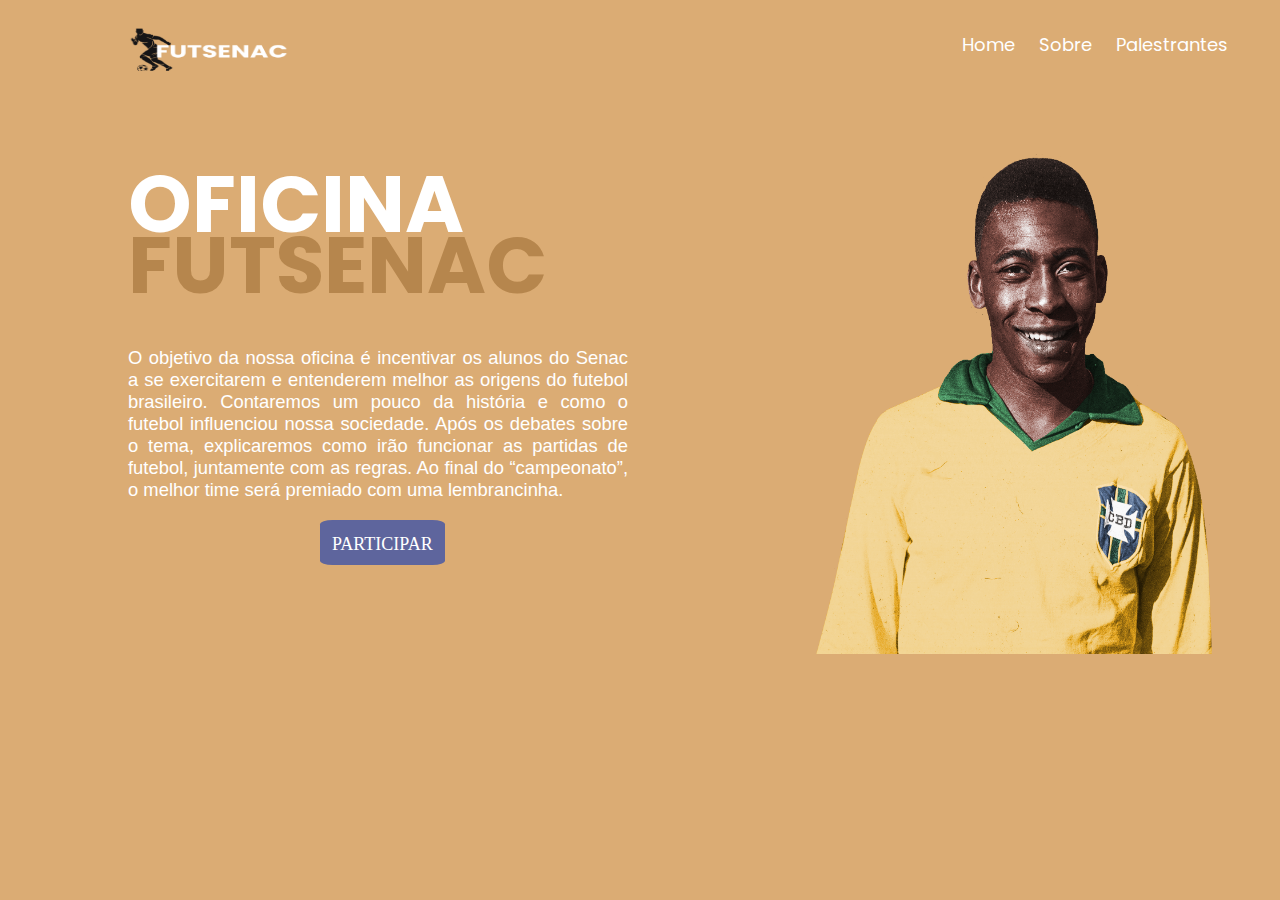
<file: index.html>
<!DOCTYPE html>
<html lang="pt-br">
<head>
    <meta charset="UTF-8">
    <meta http-equiv="X-UA-Compatible" content="IE=edge">
    <meta name="viewport" content="width=device-width, initial-scale=1.0">
    <title>Trabalho</title>
    <link rel="stylesheet" href="main.css">
</head>
<body>
<div class="header">
    <img src="Anotação 2023-05-11 090436.png" class = "logo" alt="">
    <div class="header-right">
        <a href="index.html" style="color: white;">Home</a>
        <a href="index1.html" style="color: white;">Sobre</a>
        <a href="index (2).html" style="color: white;">Palestrantes</a>
  </div>
</div>
<div class="titulo">
    <h1 class="junta-titulo1" style="color: white;">
        OFICINA
    </h1>
    <h1 class="junta-titulo" style="color: #B6864D;">
        FUTSENAC
    </h1>
</div>
<div class="img-pele">
    <img src="Pele-PNG-HD.png" alt="" width="400" height="500">
</div>
<div class="texto-pele">
    <p style="color: white;">O objetivo da nossa oficina é incentivar os alunos do Senac a se exercitarem e entenderem melhor as origens do futebol brasileiro. Contaremos um pouco da história e como o futebol influenciou nossa sociedade. Após os debates sobre o tema, explicaremos como irão funcionar as partidas de futebol, juntamente com as regras. Ao final do “campeonato”, o melhor time será premiado com uma lembrancinha.</p>
</div>
<div class="botao-link">
    <a href="https://forms.gle/DaacwgQBmUStEbkz6" style="color: white;"> PARTICIPAR </a>
</div>
</body>
</html>
</file>
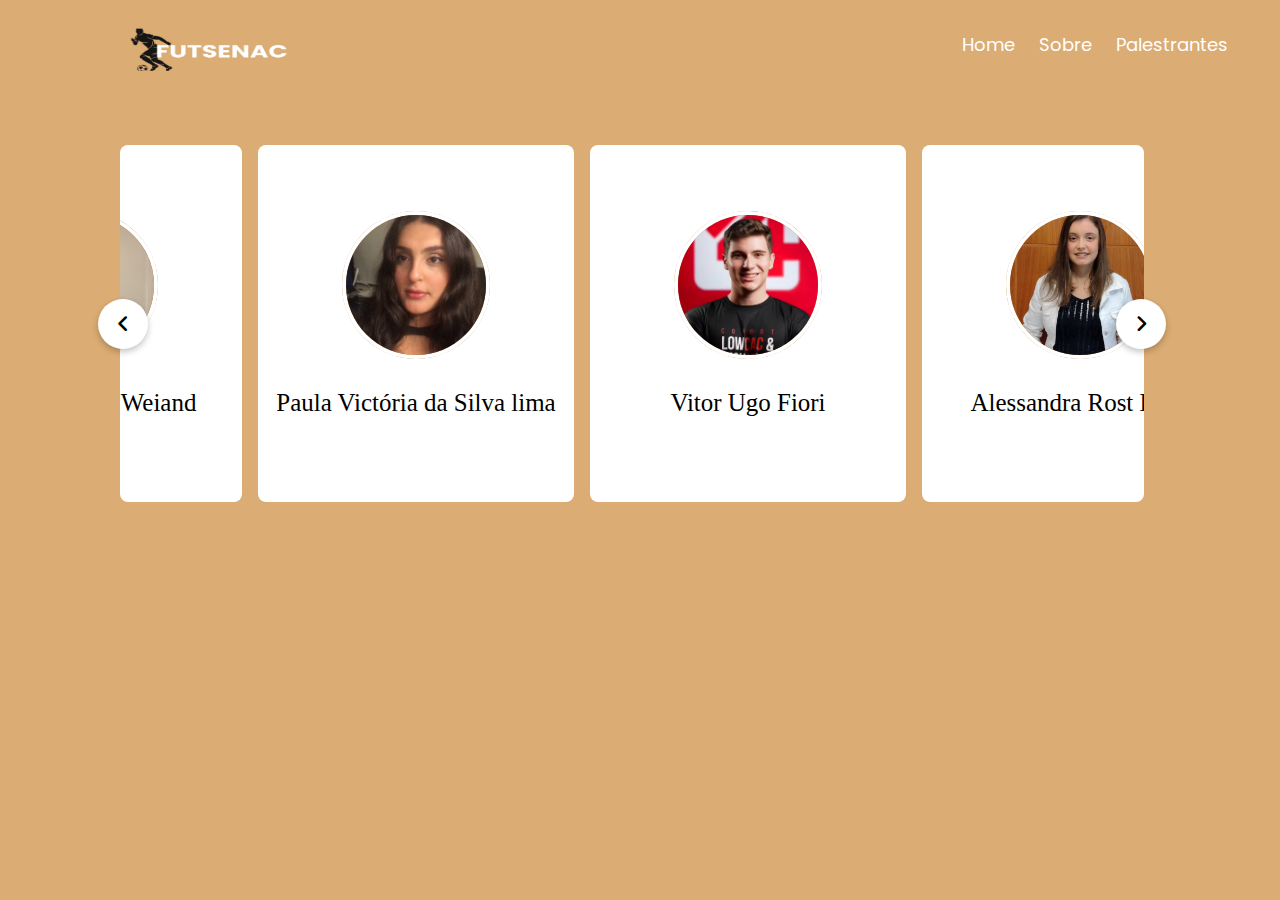
<file: index (2).html>
<!DOCTYPE html>
<html lang="pt-br">
<head>
    <meta charset="UTF-8">
    <meta http-equiv="X-UA-Compatible" content="IE=edge">
    <meta name="viewport" content="width=device-width, initial-scale=1.0">
    <title>Trabalho</title>
    <link rel="stylesheet" href="main (2).css">
    <link rel="stylesheet" href="https://cdnjs.cloudflare.com/ajax/libs/font-awesome/6.3.0/css/all.min.css">
    <script src="script.js" defer></script>
</head>
<body>
<div class="header">
    <img src="Anotação 2023-05-11 090436.png" class = "logo" alt="">
    <div class="header-right">
        <a href="index.html" style="color: white;">Home</a>
        <a href="index1.html" style="color: white;">Sobre</a>
        <a href="index (2).html" style="color: white;">Palestrantes</a>
  </div>
</div>

<div class="wrapper">
    <i id="left" class="fa-solid fa-angle-left"></i>
    <ul class="carousel">
      <li class="card">
        <div class="img"><img src="alessandra-img.png" alt="img" draggable="false"></div>
        <h2>Alessandra Rost Berti</h2>
      </li>
      <li class="card">
        <div class="img"><img src="gabriela-img.png" alt="img" draggable="false"></div>
        <h2>Gabriela Munari de Freitas</h2>
      </li>
      <li class="card">
        <div class="img"><img src="otávio-img.png" alt="img" draggable="false"></div>
        <h2>Otavio Dantas Weiand</h2>
      </li>
      <li class="card">
        <div class="img"><img src="paula-img.png" alt="img" draggable="false"></div>
        <h2>Paula Victória da Silva lima</h2>
      </li>
      <li class="card">
        <div class="img"><img src="vitor-img.png" alt="img" draggable="false"></div>
        <h2>Vitor Ugo Fiori</h2>
      </li>
    </ul>
    <i id="right" class="fa-solid fa-angle-right"></i>
  </div>

</body>
</html>
</file>
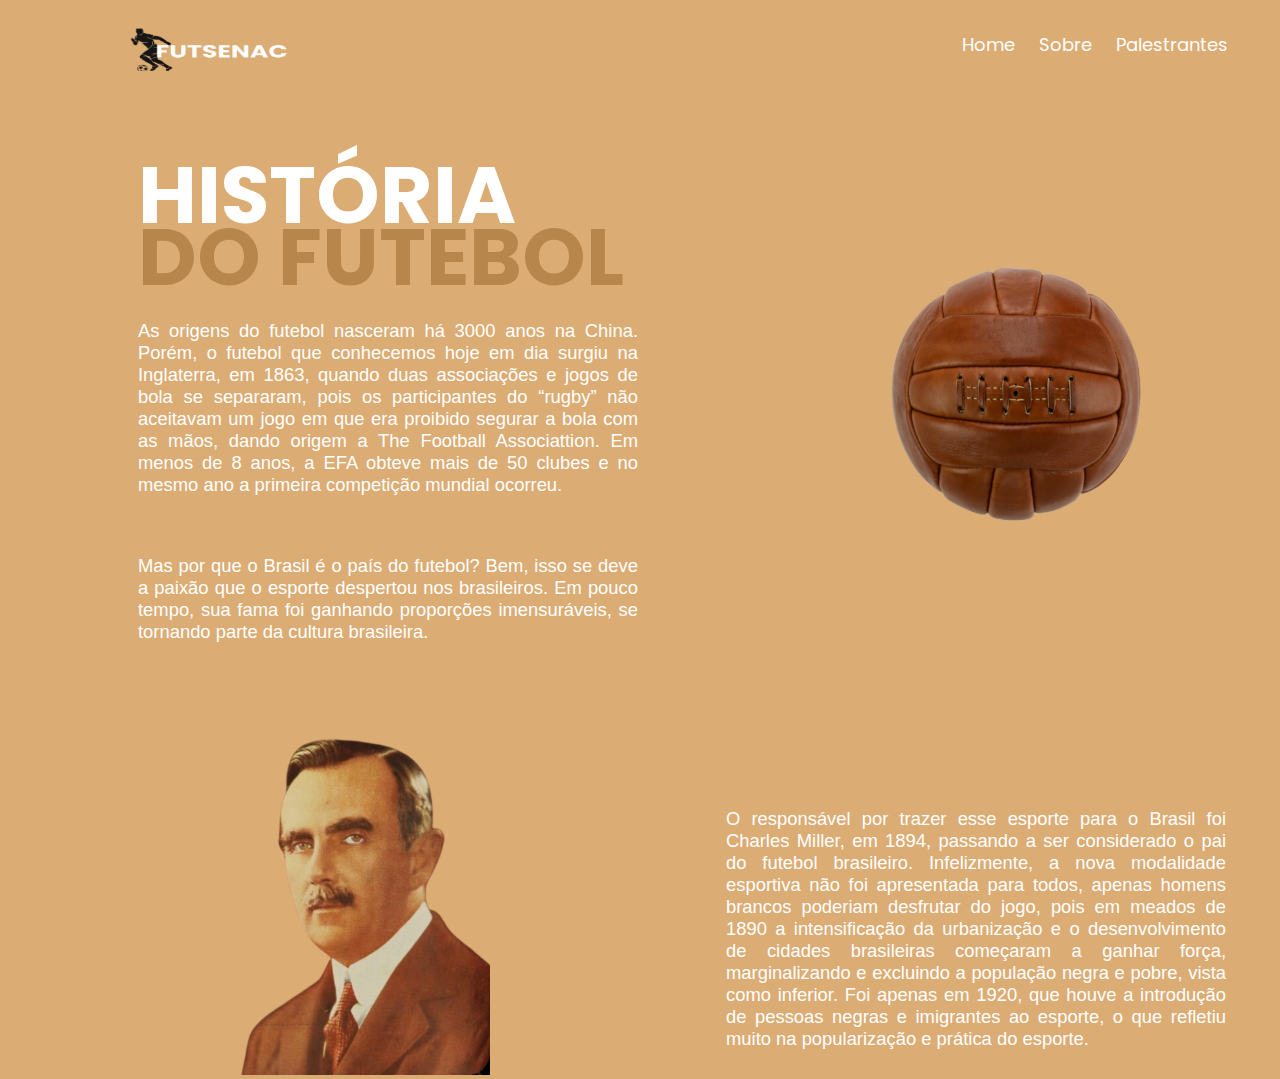
<file: index1.html>
<!DOCTYPE html>
<html lang="en">
<head>
    <meta charset="UTF-8">
    <meta http-equiv="X-UA-Compatible" content="IE=edge">
    <meta name="viewport" content="width=device-width, initial-scale=1.0">
    <title>Document</title>
    <link rel="stylesheet" href="main1.css">
</head>
<body>
    <div class="header">
        <img src="Anotação 2023-05-11 090436.png" class = "logo" alt="">
        <div class="header-right">
            <a href="index.html" style="color: white;">Home</a>
            <a href="index1.html" style="color: white;">Sobre</a>
            <a href="index (2).html" style="color: white;">Palestrantes</a>
      </div>
      <div class="titulo">
        <h1 class="junta-titulo1" style="color: white;">
            HISTÓRIA
        </h1>
        <h1 class="junta-titulo" style="color: #B6864D;">
            DO FUTEBOL
        </h1>
    </div>
    <div class="img-bola">
        <img src="Design sem nome.png" alt="" width="532" height="308">
    </div>
    <div class="texto-pele">
        <p style="color: white;">As origens do futebol nasceram há 3000 anos na China. Porém, o futebol que conhecemos hoje em dia surgiu na Inglaterra, em 1863, quando duas associações e jogos de bola se separaram, pois os participantes do “rugby” não aceitavam um jogo em que era proibido segurar a bola com as mãos, dando origem a The Football Associattion. Em menos de 8 anos, a EFA obteve mais de 50 clubes e no mesmo ano a primeira competição mundial ocorreu.</p>
        <br>
        <p style="color: white;">Mas por que o Brasil é o país do futebol? Bem, isso se deve a paixão que o esporte despertou nos brasileiros. Em pouco tempo, sua fama foi ganhando proporções imensuráveis, se tornando parte da cultura brasileira.</p>
    </div>
    <div class="img-mano">
        <img src="Design sem nome (1).png" alt="" width="100%" height="350vw" style="margin-left: 10%;">
    </div>
    <div class="texto-mano">
        <p style="color: white;">O responsável por trazer esse esporte para o Brasil foi Charles Miller, em 1894, passando a ser considerado o pai do futebol brasileiro. Infelizmente, a nova modalidade esportiva não foi apresentada para todos, apenas homens brancos poderiam desfrutar do jogo, pois em meados de 1890 a intensificação da urbanização e o desenvolvimento de cidades brasileiras começaram a ganhar força, marginalizando e excluindo a população negra e pobre, vista como inferior. Foi apenas em 1920, que houve a introdução de pessoas negras e imigrantes ao esporte, o que refletiu muito na popularização e prática do esporte.</p>
    </div>
</body>
</html>
</file>
<file: main.css>
@import url('https://fonts.googleapis.com/css2?family=Poppins:wght@700&display=swap');

body{
    margin: 0%;
    overflow-x: hidden;
    background-color: #DBAC74;
    
}

.header {
    width: 100%;
    height: 50px;
    border: none;
    background-color: #DBAC74;
    padding: 20px 10px;
    border-radius: none;
  }
  
  .header a {
    float: left;
    color: black;
    text-align: center;
    padding: 12px;
    text-decoration: none;
    font-size: 18px;
    line-height: 25px;
    border-radius: 4px;
  }
  
.logo{
  width: 15%;
  height: 115%;
  padding-left: 8%;
}
  
  .header a:hover {
    background-color: #ddd;
    color: black;
  }
  
  .header a.active {
    background-color: dodgerblue;
    color: white;
  }

  
  .header-right {
    float: right;
    margin-right: 50px;
    font-family: 'Poppins', sans-serif;
  }
  
  @media screen and (max-width: 500px) {
    .header a {
      float: none;
      display: block;
      text-align: left;
    }
    .header-right {
      float: none;
    }
  }

  .titulo{
    font-family: 'Poppins', sans-serif;
    font-size: 250%;
    display: inline-block;
    padding-left: 10%;
    
  }

  .junta-titulo{
    margin-top: -112px;
  }

  .texto-pele{
    display: flex;
    flex-direction: row;
    align-items: center;
    padding-left: 10%;
    font-family: 'Gill Sans', 'Gill Sans MT', Calibri, 'Trebuchet MS', sans-serif;
    font-size: 115%;
    margin-top: -50px;
    text-align: justify;
    width: 500px;
  }

  .img-pele{
    display: inline-block;
    float: right;
    margin-top: 5%;
    margin-right: 5%;
  }

  .botao-link{
    border-radius: 10%;
    width: 125px;
    height: 45px;
    background-color: #5E659D;
    margin-left: 25%;
    text-align: center;
    text-decoration: none;
  }

  .botao-link a {
    float: left;
    color: black;
    text-align: center;
    padding: 12px;
    text-decoration: none;
    font-size: 18px;
    line-height: 25px;
    border-radius: 4px;
  }

  .botao-link a.active {
    background-color: dodgerblue;
    color: white;
  }

  .botao-link a:hover {
    background-color: #ddd;
    color: black;
  }
</file>
<file: main (2).css>
@import url('https://fonts.googleapis.com/css2?family=Poppins:wght@700&display=swap');

body{
    margin: 0%;
    overflow-x: hidden;
    background-color: #DBAC74;
    
}

.header {
    width: 100%;
    height: 50px;
    border: none;
    background-color: #DBAC74;
    padding: 20px 10px;
    border-radius: none;
  }
  
  .header a {
    float: left;
    color: black;
    text-align: center;
    padding: 12px;
    text-decoration: none;
    font-size: 18px;
    line-height: 25px;
    border-radius: 4px;
  }
  
.logo{
  width: 15%;
  height: 115%;
  padding-left: 8%;
}
  
  .header a:hover {
    background-color: #ddd;
    color: black;
  }
  
  .header a.active {
    background-color: dodgerblue;
    color: white;
  }

  
  .header-right {
    float: right;
    margin-right: 50px;
    font-family: 'Poppins', sans-serif;
  }
  
  @media screen and (max-width: 500px) {
    .header a {
      float: none;
      display: block;
      text-align: left;
    }
    .header-right {
      float: none;
    }
  }

  .titulo{
    font-family: 'Poppins', sans-serif;
    font-size: 250%;
    display: inline-block;
    padding-left: 10%;
    
  }

  .junta-titulo{
    margin-top: -112px;
  }

  .texto-pele{
    display: flex;
    flex-direction: row;
    align-items: center;
    padding-left: 10%;
    font-family: 'Gill Sans', 'Gill Sans MT', Calibri, 'Trebuchet MS', sans-serif;
    font-size: 115%;
    margin-top: -50px;
    text-align: justify;
    width: 500px;
  }

  .img-pele{
    display: inline-block;
    float: right;
    margin-top: 5%;
    margin-right: 5%;
  }

  .botao-link{
    border-radius: 10%;
    width: 125px;
    height: 45px;
    background-color: #5E659D;
    margin-left: 25%;
    text-align: center;
    text-decoration: none;
  }

  .botao-link a {
    float: left;
    color: black;
    text-align: center;
    padding: 12px;
    text-decoration: none;
    font-size: 18px;
    line-height: 25px;
    border-radius: 4px;
  }

  .botao-link a.active {
    background-color: dodgerblue;
    color: white;
  }

  .botao-link a:hover {
    background-color: #ddd;
    color: black;
  }

  .wrapper {
    max-width: 1100px;
    width: 80%;
    position: relative;
    margin-left: 120px;
    margin-top: 55px;
  }
  .wrapper i {
    top: 50%;
    height: 50px;
    width: 50px;
    cursor: pointer;
    font-size: 1.25rem;
    position: absolute;
    text-align: center;
    line-height: 50px;
    background: #fff;
    border-radius: 50%;
    box-shadow: 0 3px 6px rgba(0,0,0,0.23);
    transform: translateY(-50%);
    transition: transform 0.1s linear;
  }
  .wrapper i:active{
    transform: translateY(-50%) scale(0.85);
  }
  .wrapper i:first-child{
    left: -22px;
  }
  .wrapper i:last-child{
    right: -22px;
  }
  .wrapper .carousel{
    display: grid;
    grid-auto-flow: column;
    grid-auto-columns: calc((100% / 3) - 12px);
    overflow-x: auto;
    scroll-snap-type: x mandatory;
    gap: 16px;
    border-radius: 8px;
    scroll-behavior: smooth;
    scrollbar-width: none;
  }
  .carousel::-webkit-scrollbar {
    display: none;
  }
  .carousel.no-transition {
    scroll-behavior: auto;
  }
  .carousel.dragging {
    scroll-snap-type: none;
    scroll-behavior: auto;
  }
  .carousel.dragging .card {
    cursor: grab;
    user-select: none;
  }
  .carousel :where(.card, .img) {
    display: flex;
    justify-content: center;
    align-items: center;
  }
  .carousel .card {
    scroll-snap-align: start;
    height: 342px;
    list-style: none;
    background: #fff;
    cursor: pointer;
    padding-bottom: 15px;
    flex-direction: column;
    border-radius: 8px;
  }
  .carousel .card .img {
    background: #B6864D;
    ;
    height: 148px;
    width: 148px;
    border-radius: 50%;
  }
  .card .img img {
    width: 140px;
    height: 140px;
    border-radius: 50%;
    object-fit: cover;
    border: 4px solid #fff;
  }
  .carousel .card h2 {
    font-weight: 500;
    font-size: 1.56rem;
    margin: 30px 0 5px;
  }
  .carousel .card span {
    color: #6A6D78;
    font-size: 1.31rem;
  }
  @media screen and (max-width: 900px) {
    .wrapper .carousel {
      grid-auto-columns: calc((100% / 2) - 9px);
    }
  }
  @media screen and (max-width: 600px) {
    .wrapper .carousel {
      grid-auto-columns: 100%;
    }
  }
</file>
<file: main1.css>
@import url('https://fonts.googleapis.com/css2?family=Poppins:wght@700&display=swap');

body{
    margin: 0%;
    overflow-x: hidden;
    background-color: #DBAC74;
    
}

.header {
    width: 100%;
    height: 50px;
    border: none;
    background-color: #DBAC74;
    padding: 20px 10px;
    border-radius: none;
  }
  
  .header a {
    float: left;
    color: black;
    text-align: center;
    padding: 12px;
    text-decoration: none;
    font-size: 18px;
    line-height: 25px;
    border-radius: 4px;
  }
  
.logo{
  width: 15%;
  height: 115%;
  padding-left: 8%;
}
  
  .header a:hover {
    background-color: #ddd;
    color: black;
  }
  
  .header a.active {
    background-color: dodgerblue;
    color: white;
  }

  
  .header-right {
    float: right;
    margin-right: 50px;
    font-family: 'Poppins', sans-serif;
  }
  
  @media screen and (max-width: 500px) {
    .header a {
      float: none;
      display: block;
      text-align: left;
    }
    .header-right {
      float: none;
    }
  }

  
  .titulo{
    font-family: 'Poppins', sans-serif;
    font-size: 250%;
    display: block;
    padding-left: 10%;
    
  }

  .junta-titulo{
    margin-top: -112px;
  }
  
  .texto-pele{
    display: block;
    font-family: 'Gill Sans', 'Gill Sans MT', Calibri, 'Trebuchet MS', sans-serif;
    font-size: 115%;
    margin-top: -50px;
    margin-left: 10%;
    text-align: justify;
    width: 500px;
  }

  .img-bola{
    display: inline-block;
    float: right;
    margin-top: -10vw;
  }
  .img-mano{
    display: inline-block;
    float: left;
    margin-top: 5vw;
  }
  .img-cbf{
    display: inline-block;
    float: right;
    margin-top: 0vw;
    margin-right: 10vw;
  }

  .texto-mano{
    float: right;
    display: inline-block;
    font-family: 'Gill Sans', 'Gill Sans MT', Calibri, 'Trebuchet MS', sans-serif;
    font-size: 115%;
    margin-top: 10vw;
    margin-right: 5%;
    text-align: justify;
    width: 500px;
  }
</file>
